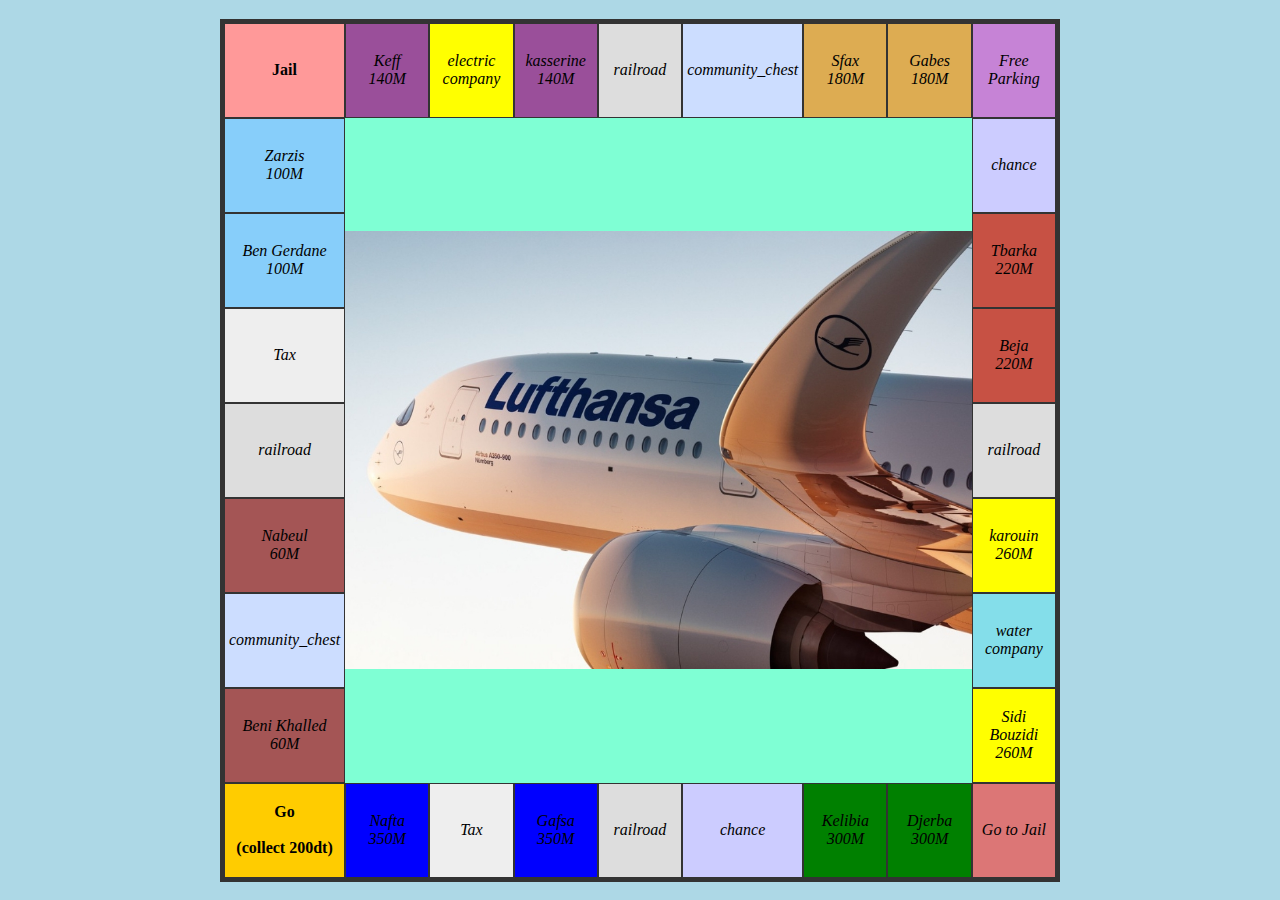
<file: media/Monopoly Board.html>
<!DOCTYPE html>
<!-- saved from url=(0032)http://127.0.0.1:5500/index.html -->
<html lang="en"><head><meta http-equiv="Content-Type" content="text/html; charset=UTF-8">
  
  <meta name="viewport" content="width=device-width, initial-scale=1.0">
  <title>Monopoly Board</title>
  
<link rel="stylesheet" href="./Monopoly Board_files/style.css"></head>
<body data-new-gr-c-s-check-loaded="14.1237.0" data-gr-ext-installed="">
  <div class="container">
    <div class="cell" id="jail">Jail</div>
    <div class="cell" id="land3">Keff <br> 140M</div>
    <div class="cell" id="electro">electric company</div>
    <div class="cell" id="land3">kasserine<br> 140M</div>
    <div class="cell" id="railroad">railroad</div>
    <div class="cell" id="community_chest">community_chest</div>
    <div class="cell" id="land4">Sfax<br> 180M</div>
    <div class="cell" id="land4">Gabes<br> 180M</div>
    <div class="cell" id="parking">Free Parking</div>
    <div class="cell" id="land2">Zarzis<br> 100M</div>
    <div class="cell" id="chance">chance</div>
    <div class="cell" id="land2">Ben Gerdane<br> 100M</div>
    <div class="cell" id="land5">Tbarka<br> 220M</div>
    <div class="cell" id="tax">Tax</div>
    <div class="cell" id="land5">Beja<br> 220M</div>
    <div class="cell" id="railroad">railroad</div>
    <div class="cell" id="railroad">railroad</div>
    <div class="cell" id="land1">Nabeul <br> 60M</div>
    <div class="cell" id="land6">karouin  <br> 260M</div>
    <div class="cell" id="community_chest">community_chest</div>
    <div class="cell" id="water">water company</div>
    <div class="cell" id="land1">Beni Khalled <br> 60M</div>
    <div class="cell" id="land6">Sidi Bouzidi <br> 260M</div>
    <div class="cell" id="go">Go  <br><br>(collect 200dt) </div>
    <div class="cell" id="land8">Nafta<br> 350M</div>
    <div class="cell" id="tax">Tax</div>
    <div class="cell" id="land8">Gafsa<br> 350M</div>
    <div class="cell" id="railroad">railroad</div>
    <div class="cell" id="chance">chance</div>
    <div class="cell" id="land7">Kelibia<br> 300M</div>
    <div class="cell" id="land7">Djerba<br> 300M</div>
    <div class="cell" id="jail_direction">Go to Jail</div>
     <div class="center-image">
    <img src="./Monopoly Board_files/SAT-Travel.-Aviones-LH-960-x-670-px.jpg" alt="Center Logo">
  </div>
<!-- Code injected by live-server -->
<script>
	// <![CDATA[  <-- For SVG support
	if ('WebSocket' in window) {
		(function () {
			function refreshCSS() {
				var sheets = [].slice.call(document.getElementsByTagName("link"));
				var head = document.getElementsByTagName("head")[0];
				for (var i = 0; i < sheets.length; ++i) {
					var elem = sheets[i];
					var parent = elem.parentElement || head;
					parent.removeChild(elem);
					var rel = elem.rel;
					if (elem.href && typeof rel != "string" || rel.length == 0 || rel.toLowerCase() == "stylesheet") {
						var url = elem.href.replace(/(&|\?)_cacheOverride=\d+/, '');
						elem.href = url + (url.indexOf('?') >= 0 ? '&' : '?') + '_cacheOverride=' + (new Date().valueOf());
					}
					parent.appendChild(elem);
				}
			}
			var protocol = window.location.protocol === 'http:' ? 'ws://' : 'wss://';
			var address = protocol + window.location.host + window.location.pathname + '/ws';
			var socket = new WebSocket(address);
			socket.onmessage = function (msg) {
				if (msg.data == 'reload') window.location.reload();
				else if (msg.data == 'refreshcss') refreshCSS();
			};
			if (sessionStorage && !sessionStorage.getItem('IsThisFirstTime_Log_From_LiveServer')) {
				console.log('Live reload enabled.');
				sessionStorage.setItem('IsThisFirstTime_Log_From_LiveServer', true);
			}
		})();
	}
	else {
		console.error('Upgrade your browser. This Browser is NOT supported WebSocket for Live-Reloading.');
	}
	// ]]>
</script>

</div></body><grammarly-desktop-integration data-grammarly-shadow-root="true"><template shadowrootmode="open"><style>
      div.grammarly-desktop-integration {
        position: absolute;
        width: 1px;
        height: 1px;
        padding: 0;
        margin: -1px;
        overflow: hidden;
        clip: rect(0, 0, 0, 0);
        white-space: nowrap;
        border: 0;
        -moz-user-select: none;
        -webkit-user-select: none;
        -ms-user-select:none;
        user-select:none;
      }

      div.grammarly-desktop-integration:before {
        content: attr(data-content);
      }
    </style><div aria-label="grammarly-integration" role="group" tabindex="-1" class="grammarly-desktop-integration" data-content="{&quot;mode&quot;:&quot;full&quot;,&quot;isActive&quot;:true,&quot;isUserDisabled&quot;:false}"></div></template></grammarly-desktop-integration></html>
</file>
<file: media/Monopoly Board_files/style.css>
body {
  margin: 0;
  display: flex;
  justify-content: center;
  align-items: center;
  height: 100vh;
  background-color: lightblue;
}

.container {
  display: grid;
  grid-template-columns: repeat(9, 1fr);
  grid-template-rows: repeat(9, 1fr);
  width: 90vmin;
  height: 90vmin;
  background-color: yellow;
  border: 4px solid #333;
  height: 95vh;
  width: 65vw;
  background-color: aquamarine;
}

.cell {
  border: 1px solid #333;
  display: flex;
  justify-content: center;
  align-items: center;
  text-align: center;
  font-size: 0.55rem;
  padding: 4px;
  background-color: #fff;
  box-sizing: border-box;
}


.center-image {
  grid-column: 2 / 9; 
   grid-row: 2 / 9;    
  display: flex;
  justify-content: center;
  align-items: center;
}

.center-image img { 
  max-width: 100%;
  max-height: 100%;
  object-fit: contain;
} 
#go {
  background-color: #ffcc00;
  font-weight: bold;
  font-size: medium;
}
#jail {
  background-color: #ff9999;
  font-weight: bold;
    font-size: medium;
}
#chance{
  background-color: #ccf;
  font-style: italic;
  font-size: medium;
}
#community_chest {
    background-color: #cdf;
    font-style: italic;
    font-size: medium;
}
#tax{
    background-color: #eee;
    font-style: italic;
    font-size: medium;
}
#railroad {
    background-color: #ddd;
    font-style: italic;
    font-size: medium;
}
#electro{
    background-color:rgb(255, 255, 0);
    font-style: italic;
    font-size: medium;
}
#water{
    background-color:rgb(132, 222, 234);
    font-style: italic;
    font-size: medium;
}
#parking{
    background-color:rgb(198, 131, 214);
    font-style: italic;
    font-size: medium;   
}
#jail_direction{
    background-color:rgb(220, 118, 118);
    font-style: italic;
    font-size: medium;   
}
#land1{
    background-color:rgb(164, 85, 85);
    font-style: italic;
    font-size: medium;   
}
#land2{
    background-color:lightskyblue;
    font-style: italic;
    font-size: medium;   
}
#land3{
    background-color:rgb(154, 79, 154);
    font-style: italic;
    font-size: medium;   
}
#land4{
    background-color:rgb(221, 172, 82);
    font-style: italic;
    font-size: medium;   
}
#land5{
    background-color:rgb(199, 81, 68);
    font-style: italic;
    font-size: medium;   
}
#land6{
    background-color:yellow;
    font-style: italic;
    font-size: medium;   
}
#land7{
    background-color:green;
    font-style: italic;
    font-size: medium;   
}
#land8{
    background-color:blue;
    font-style: italic;
    font-size: medium;   
}
</file>
